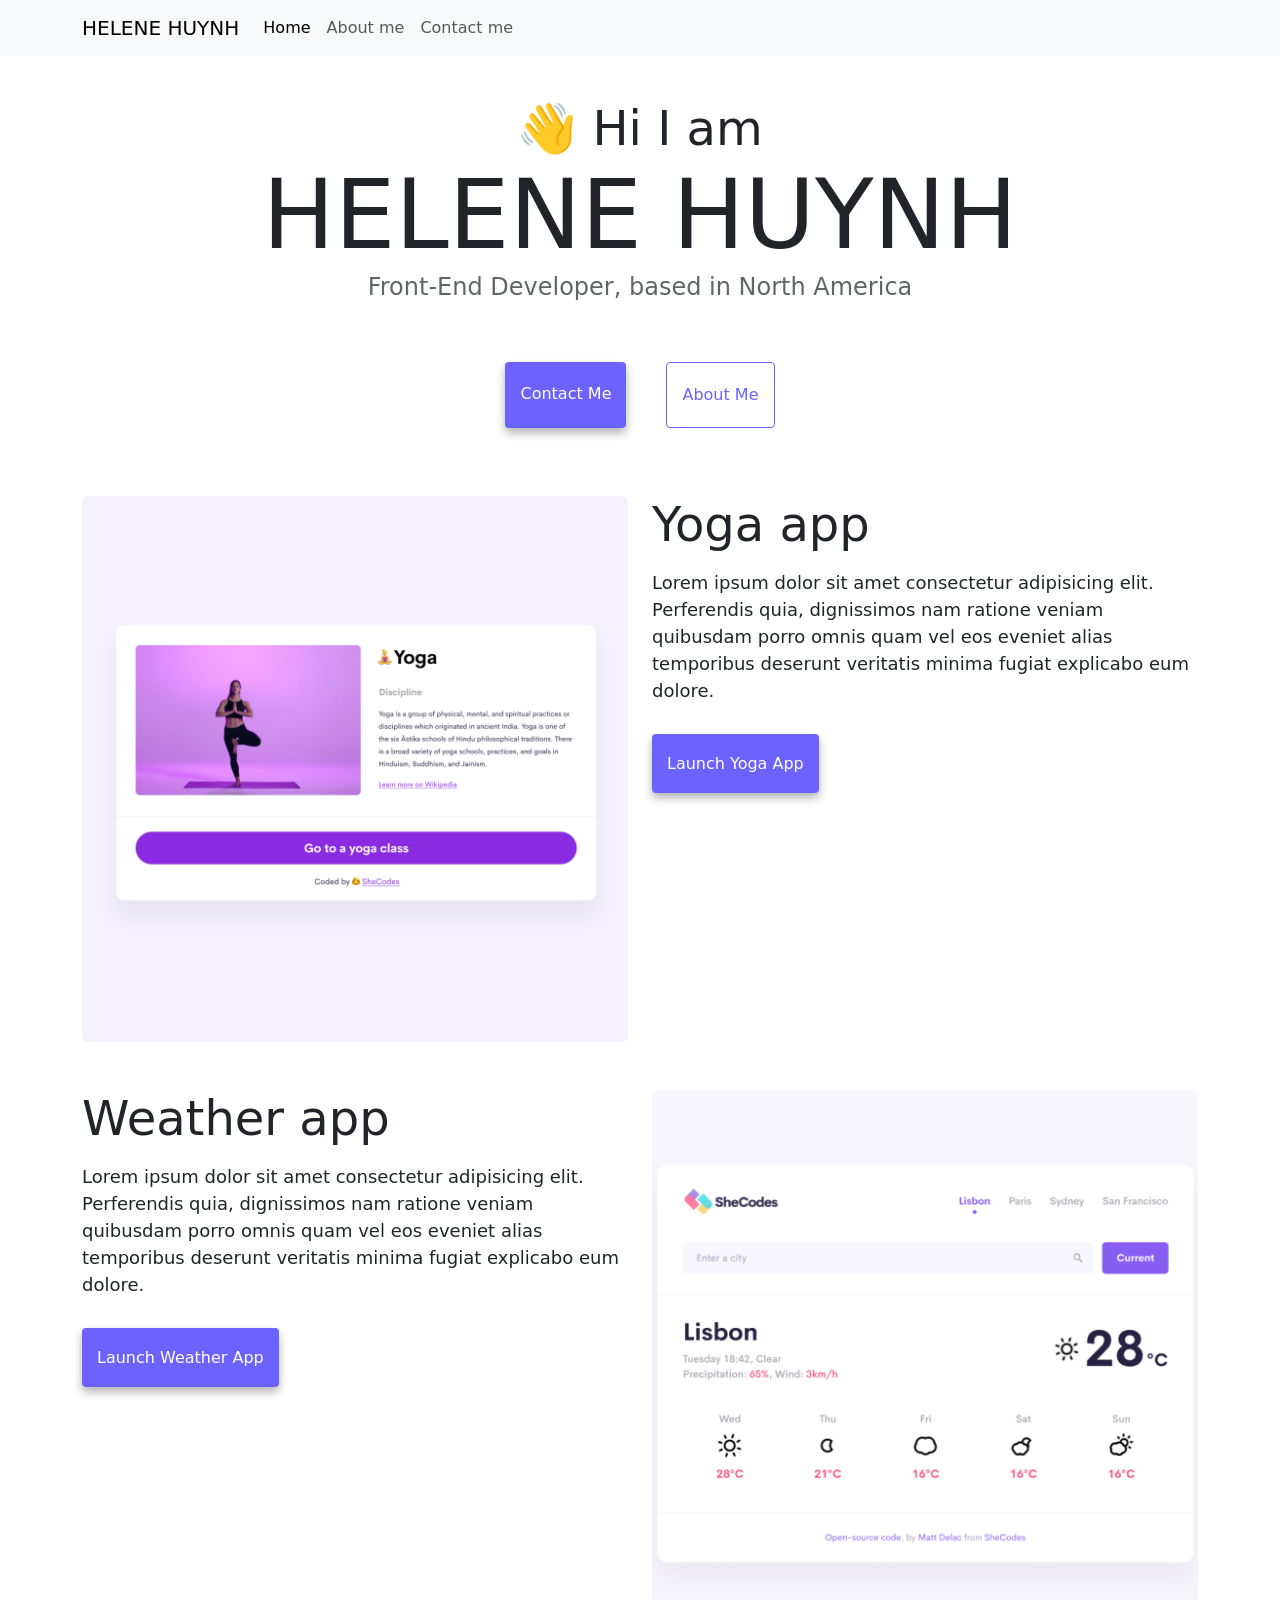
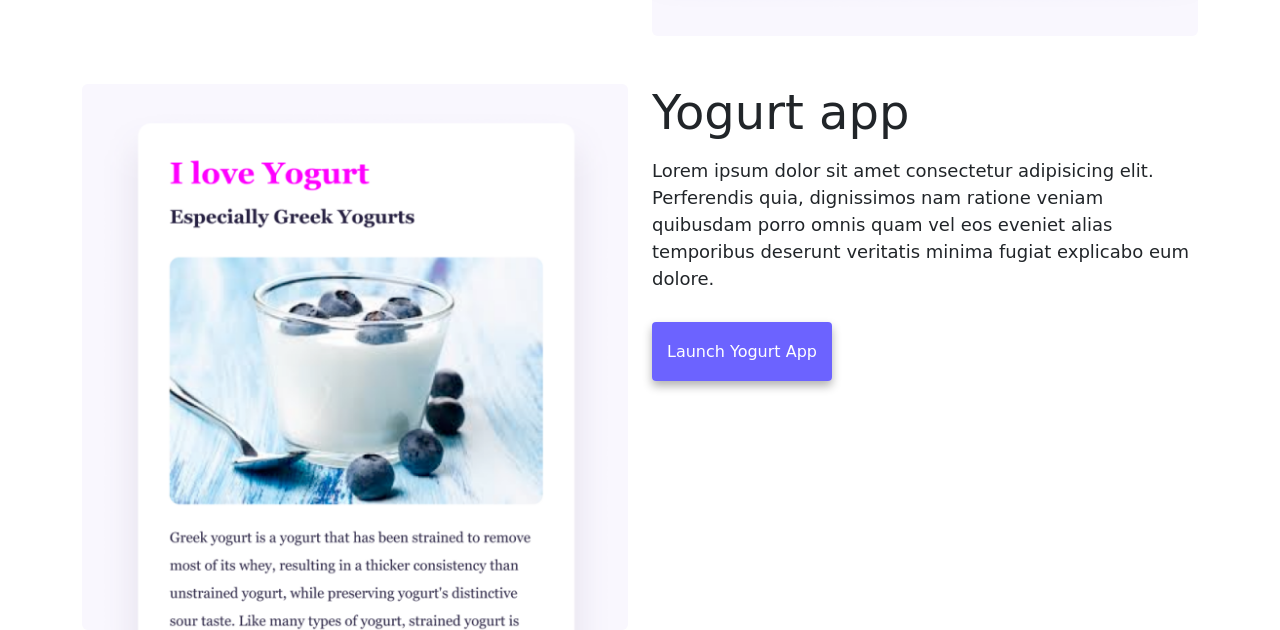
<file: index.html>
<!doctype html>
<html lang="en">
  <head>
    <meta charset="UTF-8" />
    <meta name="viewport" content="width=device-width, initial-scale=1.0" />
    <meta
      name="description"
      content="Advanced Tool Project coded by Helene Huynh"
    />
    <title>HELENE HUYNH</title>
    <link
      href="https://cdn.jsdelivr.net/npm/bootstrap@5.0.0-beta2/dist/css/bootstrap.min.css"
      rel="stylesheet"
      integrity="sha384-BmbxuPwQa2lc/FVzBcNJ7UAyJxM6wuqIj61tLrc4wSX0szH/Ev+nYRRuWlolflfl"
      crossorigin="anonymous"
    />
    <script
      src="https://cdn.jsdelivr.net/npm/bootstrap@5.0.0-beta2/dist/js/bootstrap.bundle.min.js"
      integrity="sha384-b5kHyXgcpbZJO/tY9Ul7kGkf1S0CWuKcCD38l8YkeH8z8QjE0GmW1gYU5S9FOnJ0"
      crossorigin="anonymous"
    ></script>
    <link rel="stylesheet" href="styles.css" />
  </head>
  <body>
    <nav class="navbar navbar-expand-lg navbar-light bg-light fixed-top">
      <div class="container">
        <a class="navbar-brand" href="index.html">HELENE HUYNH</a>
        <button
          class="navbar-toggler"
          type="button"
          data-bs-toggle="collapse"
          data-bs-target="#navbarNav"
          aria-controls="navbarNav"
          aria-expanded="false"
          aria-label="Toggle navigation"
        >
          <span class="navbar-toggler-icon"></span>
        </button>
        <div class="collapse navbar-collapse" id="navbarNav">
          <ul class="navbar-nav">
            <li class="nav-item">
              <a class="nav-link active" aria-current="page" href="index.html"
                >Home</a
              >
            </li>
            <li class="nav-item">
              <a class="nav-link" href="about.html">About me</a>
            </li>
            <li class="nav-item">
              <a class="nav-link" href="contact.html">Contact me</a>
            </li>
          </ul>
        </div>
      </div>
    </nav>
    <h2 class="text-center">👋 Hi I am</h2>
    <h1 class="text-center">HELENE HUYNH</h1>
    <h3 class="text-center">Front-End Developer, based in North America</h3>
    <div class="navigation-links mb-5">
      <a href="contact.html" class="primary-link" title="Contact Helene Huynh"
        >Contact me</a
      >
      <a href="about.html" class="secondary-link" title="Visit About page"
        >About me</a
      >
    </div>
    <div class="container">
      <div class="row">
        <div class="col-sm-6">
          <img
            src="/images/yoga.png"
            alt="Yoga project "
            class="img-fluid rounded d-none d-sm-block"
          />
        </div>
        <div class="col-sm-6">
          <h2 class="mb-3">Yoga app</h2>
          <p>
            Lorem ipsum dolor sit amet consectetur adipisicing elit. Perferendis
            quia, dignissimos nam ratione veniam quibusdam porro omnis quam vel
            eos eveniet alias temporibus deserunt veritatis minima fugiat
            explicabo eum dolore.
          </p>
          <div class="mt-5">
            <a href="#" class="primary-link project-link" title="Yoga project"
              >Launch Yoga App</a
            >
          </div>
        </div>
      </div>
      <div class="row mt-5">
        <div class="col-sm-6">
          <h2 class="mb-3">Weather app</h2>
          <p>
            Lorem ipsum dolor sit amet consectetur adipisicing elit. Perferendis
            quia, dignissimos nam ratione veniam quibusdam porro omnis quam vel
            eos eveniet alias temporibus deserunt veritatis minima fugiat
            explicabo eum dolore.
          </p>
          <div class="mt-5">
            <a
              href="#"
              class="primary-link project-link"
              title="Weather project"
              >Launch Weather App</a
            >
          </div>
        </div>
        <div class="col-sm-6">
          <img
            src="/images/weather.png"
            class="img-fluid rounded d-none d-sm-block"
            alt="Weather project"
          />
        </div>
      </div>
      <div class="row mt-5">
        <div class="col-sm-6">
          <img
            src="/images/yogurt.png"
            class="img-fluid rounded d-none d-sm-block"
            alt="Yogurt project"
          />
        </div>
        <div class="col-sm-6">
          <h2 class="mb-3">Yogurt app</h2>
          <p>
            Lorem ipsum dolor sit amet consectetur adipisicing elit. Perferendis
            quia, dignissimos nam ratione veniam quibusdam porro omnis quam vel
            eos eveniet alias temporibus deserunt veritatis minima fugiat
            explicabo eum dolore.
          </p>
          <div class="mt-5">
            <a
              href="#"
              class="primary-link project-link"
              title="Weather project"
              >Launch Yogurt App</a
            >
          </div>
        </div>
      </div>
    </div>
  </body>
</html>
</file>
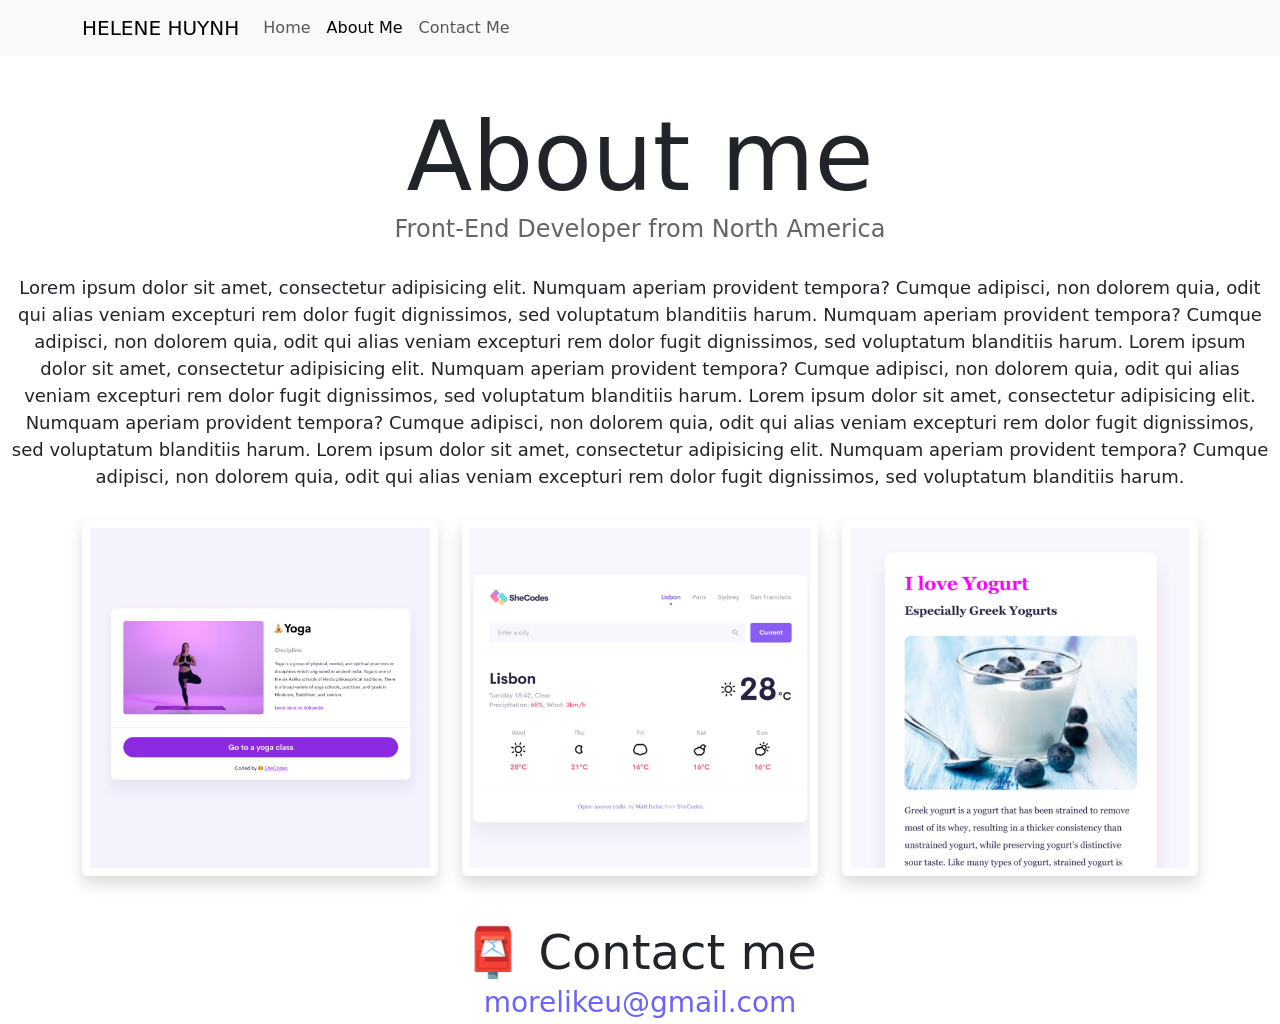
<file: about.html>
<!doctype html>
<html lang="en">
  <head>
    <meta charset="UTF-8" />
    <meta http-equiv="X-UA-Compatible" content="IE=edge" />
    <meta name="viewport" content="width=device-width, initial-scale=1.0" />
    <meta
      name="description"
      content="Visit my about page to learn more about this 
    developer based and operated in North America."
    />
    <link
      href="https://cdn.jsdelivr.net/npm/bootstrap@5.0.0-beta2/dist/css/bootstrap.min.css"
      rel="stylesheet"
      integrity="sha384-BmbxuPwQa2lc/FVzBcNJ7UAyJxM6wuqIj61tLrc4wSX0szH/Ev+nYRRuWlolflfl"
      crossorigin="anonymous"
    />
    <script
      src="https://cdn.jsdelivr.net/npm/bootstrap@5.0.0-beta2/dist/js/bootstrap.bundle.min.js"
      integrity="sha384-b5kHyXgcpbZJO/tY9Ul7kGkf1S0CWuKcCD38l8YkeH8z8QjE0GmW1gYU5S9FOnJ0"
      crossorigin="anonymous"
    ></script>
    <link rel="stylesheet" href="styles.css" />
    <title>About Page</title>
  </head>
  <body>
    <nav class="navbar navbar-expand-lg navbar-light bg-light fixed-top">
      <div class="container">
        <a class="navbar-brand" href="index.html">HELENE HUYNH</a>
        <button
          class="navbar-toggler"
          type="button"
          data-bs-toggle="collapse"
          data-bs-target="#navbarNav"
          aria-controls="navbarNav"
          aria-expanded="false"
          aria-label="Toggle navigation"
        >
          <span class="navbar-toggler-icon"></span>
        </button>
        <div class="collapse navbar-collapse" id="navbarNav">
          <ul class="navbar-nav">
            <li class="nav-item">
              <a class="nav-link" aria-current="page" href="index.html">Home</a>
            </li>
            <li class="nav-item">
              <a class="nav-link active" href="about.html">About Me</a>
            </li>
            <li class="nav-item">
              <a class="nav-link" href="contact.html">Contact Me</a>
            </li>
          </ul>
        </div>
      </div>
    </nav>
    <h1 class="text-center">About me</h1>
    <h3 class="text-center">Front-End Developer from North America</h3>
    <div class="about-paragraphs text-center">
      <p>
        Lorem ipsum dolor sit amet, consectetur adipisicing elit. Numquam
        aperiam provident tempora? Cumque adipisci, non dolorem quia, odit qui
        alias veniam excepturi rem dolor fugit dignissimos, sed voluptatum
        blanditiis harum. Numquam aperiam provident tempora? Cumque adipisci,
        non dolorem quia, odit qui alias veniam excepturi rem dolor fugit
        dignissimos, sed voluptatum blanditiis harum. Lorem ipsum dolor sit
        amet, consectetur adipisicing elit. Numquam aperiam provident tempora?
        Cumque adipisci, non dolorem quia, odit qui alias veniam excepturi rem
        dolor fugit dignissimos, sed voluptatum blanditiis harum. Lorem ipsum
        dolor sit amet, consectetur adipisicing elit. Numquam aperiam provident
        tempora? Cumque adipisci, non dolorem quia, odit qui alias veniam
        excepturi rem dolor fugit dignissimos, sed voluptatum blanditiis harum.
        Lorem ipsum dolor sit amet, consectetur adipisicing elit. Numquam
        aperiam provident tempora? Cumque adipisci, non dolorem quia, odit qui
        alias veniam excepturi rem dolor fugit dignissimos, sed voluptatum
        blanditiis harum.
      </p>
    </div>
    <div class="container">
      <div class="row">
        <div class="col-sm-4">
          <img src="images/yoga.png" class="img-fluid p-2 shadow rounded" />
        </div>
        <div class="col-sm-4">
          <img src="images/weather.png" class="img-fluid p-2 shadow rounded" />
        </div>
        <div class="col-sm-4">
          <img src="images/yogurt.png" class="img-fluid p-2 shadow rounded" />
        </div>
      </div>
    </div>
    <div id="contact" class="mt-5">
      <h2 class="text-center">📮 Contact me</h2>
      <a
        href="mailto:morelikeu@gmail.com"
        class="email-link"
        title="Drop a line"
        >morelikeu@gmail.com</a
      >
    </div>
  </body>
</html>
</file>
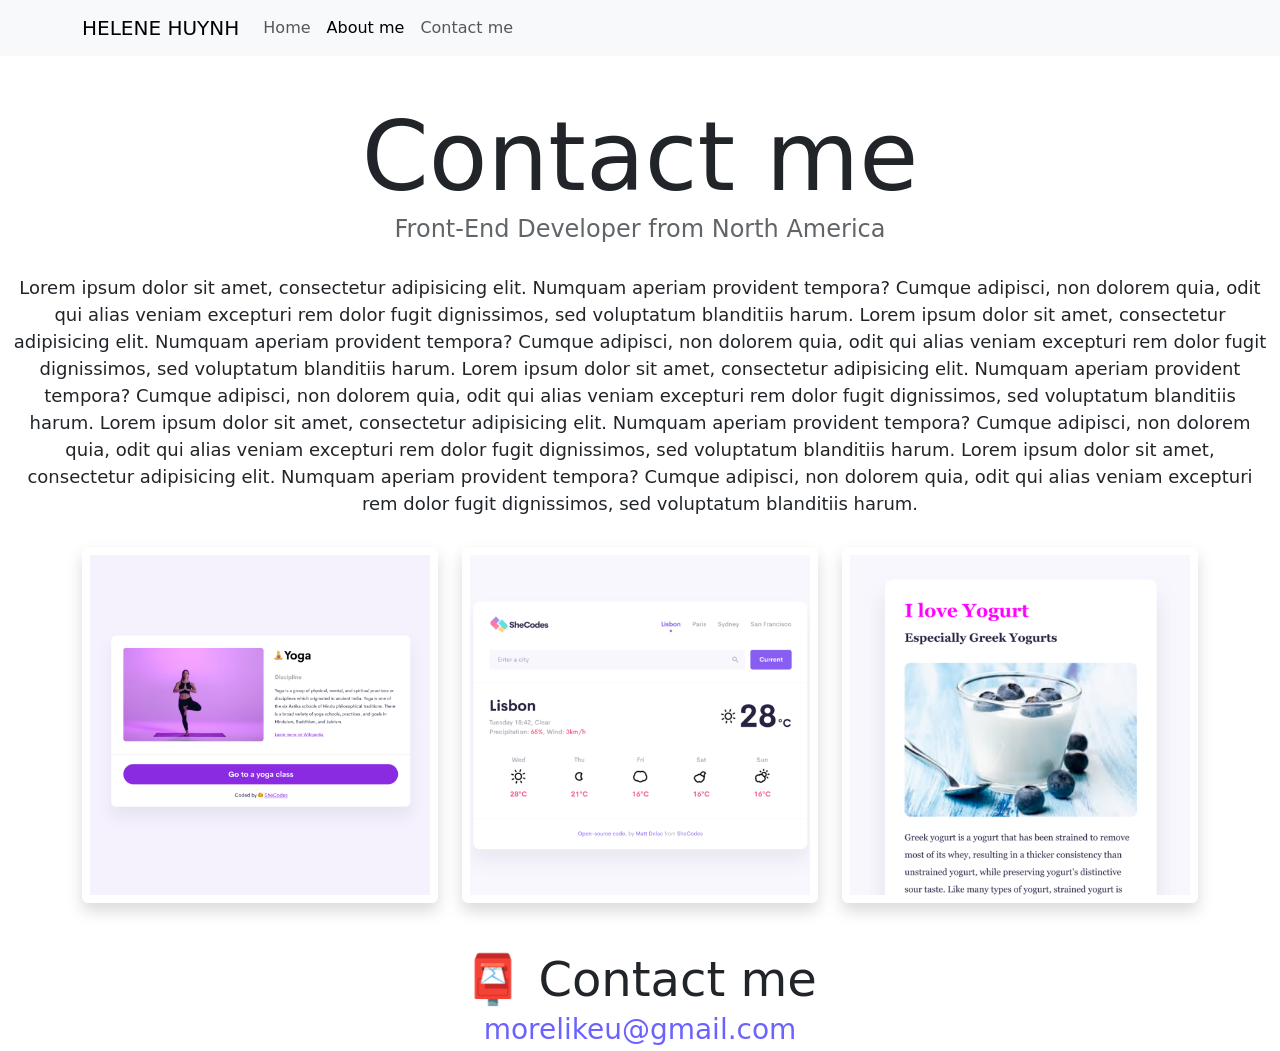
<file: contact.html>
<!doctype html>
<html lang="en">
  <head>
    <meta charset="UTF-8" />
    <meta http-equiv="X-UA-Compatible" content="IE=edge" />
    <meta name="viewport" content="width=device-width, initial-scale=1.0" />
    <meta
      name="description"
      content="For any inquiries for questions and services, 
    please visit the developer's contact page"
    />
    <link
      href="https://cdn.jsdelivr.net/npm/bootstrap@5.0.0-beta2/dist/css/bootstrap.min.css"
      rel="stylesheet"
      integrity="sha384-BmbxuPwQa2lc/FVzBcNJ7UAyJxM6wuqIj61tLrc4wSX0szH/Ev+nYRRuWlolflfl"
      crossorigin="anonymous"
    />
    <script
      src="https://cdn.jsdelivr.net/npm/bootstrap@5.0.0-beta2/dist/js/bootstrap.bundle.min.js"
      integrity="sha384-b5kHyXgcpbZJO/tY9Ul7kGkf1S0CWuKcCD38l8YkeH8z8QjE0GmW1gYU5S9FOnJ0"
      crossorigin="anonymous"
    ></script>
    <link rel="stylesheet" href="styles.css" />
    <title>Contact Page</title>
  </head>
  <body>
    <nav class="navbar navbar-expand-lg navbar-light bg-light fixed-top">
      <div class="container">
        <a class="navbar-brand" href="index.html">HELENE HUYNH</a>
        <button
          class="navbar-toggler"
          type="button"
          data-bs-toggle="collapse"
          data-bs-target="#navbarNav"
          aria-controls="navbarNav"
          aria-expanded="false"
          aria-label="Toggle navigation"
        >
          <span class="navbar-toggler-icon"></span>
        </button>
        <div class="collapse navbar-collapse" id="navbarNav">
          <ul class="navbar-nav">
            <li class="nav-item">
              <a class="nav-link" aria-current="page" href="index.html">Home</a>
            </li>
            <li class="nav-item">
              <a class="nav-link active" href="about.html">About me</a>
            </li>
            <li class="nav-item">
              <a class="nav-link" href="contact.html">Contact me</a>
            </li>
          </ul>
        </div>
      </div>
    </nav>
    <h1 class="text-center">Contact me</h1>
    <h3 class="text-center">Front-End Developer from North America</h3>
    <div class="about-paragraphs text-center">
      <p>
        Lorem ipsum dolor sit amet, consectetur adipisicing elit. Numquam
        aperiam provident tempora? Cumque adipisci, non dolorem quia, odit qui
        alias veniam excepturi rem dolor fugit dignissimos, sed voluptatum
        blanditiis harum. Lorem ipsum dolor sit amet, consectetur adipisicing
        elit. Numquam aperiam provident tempora? Cumque adipisci, non dolorem
        quia, odit qui alias veniam excepturi rem dolor fugit dignissimos, sed
        voluptatum blanditiis harum. Lorem ipsum dolor sit amet, consectetur
        adipisicing elit. Numquam aperiam provident tempora? Cumque adipisci,
        non dolorem quia, odit qui alias veniam excepturi rem dolor fugit
        dignissimos, sed voluptatum blanditiis harum. Lorem ipsum dolor sit
        amet, consectetur adipisicing elit. Numquam aperiam provident tempora?
        Cumque adipisci, non dolorem quia, odit qui alias veniam excepturi rem
        dolor fugit dignissimos, sed voluptatum blanditiis harum. Lorem ipsum
        dolor sit amet, consectetur adipisicing elit. Numquam aperiam provident
        tempora? Cumque adipisci, non dolorem quia, odit qui alias veniam
        excepturi rem dolor fugit dignissimos, sed voluptatum blanditiis harum.
      </p>
    </div>
    <div class="container">
      <div class="row">
        <div class="col-sm-4">
          <img src="images/yoga.png" class="img-fluid p-2 shadow rounded" />
        </div>
        <div class="col-sm-4">
          <img src="images/weather.png" class="img-fluid p-2 shadow rounded" />
        </div>
        <div class="col-sm-4">
          <img src="images/yogurt.png" class="img-fluid p-2 shadow rounded" />
        </div>
      </div>
    </div>
    <div id="contact" class="mt-5">
      <h2 class="text-center">📮 Contact me</h2>
      <a
        href="mailto:morelikeu@gmail.com"
        class="email-link"
        title="Drop a line"
      >
        morelikeu@gmail.com
      </a>
    </div>
  </body>
</html>
</file>
<file: styles.css>
:root {
  --primary-color: #6c63ff;
  --secondary-color: #f5f2fe;
  --box-shadow: 0 5px 10px rgba(0, 0, 0, 0.3);
}

body {
  margin-top: 100px;
}

h1,
h2,
h3 {
  margin: 0;
}

h1 {
  font-size: 96px;
}

h2 {
  font-size: 48px;
}

h3 {
  font-size: 24px;
  opacity: 0.7;
}

p {
  font-size: 18px;
  line-height: 1.5;
}

@media (max-width: 576px) {
  .col-6 {
    display: inline-block;
    margin: 10px;
  }
}

.navigation-links {
  display: flex;
  margin-top: 40px;
  justify-content: center;
}

.navigation-links a {
  margin: 20px;
}
.button {
  box-shadow: var(--box-shadow);
  border: none;
  background: var(--primary-color);
  display: block;
  margin: 0 auto;
}
.primary-link {
  border-radius: 4px;
  padding: 20px 15px;
  text-decoration: none;
  text-transform: capitalize;
  background: var(--primary-color);
  box-shadow: var(--box-shadow);
  color: white;
}

.secondary-link {
  border-radius: 4px;
  padding: 20px 15px;
  text-decoration: none;
  text-transform: capitalize;
  color: var(--primary-color);
  border: 1px solid var(--primary-color);
}

.homepage-link {
  color: var(--primary-color);
  text-align: center;
  display: block;
}

.about-paragraphs {
  margin: 30px 0;
}

.about-paragraphs p {
  margin: 10px;
}

.email-link {
  display: flex;
  justify-content: center;
  color: var(--primary-color);
  font-size: 28px;
  text-decoration: none;
}

.email-link:hover {
  text-decoration: underline;
}
</file>
